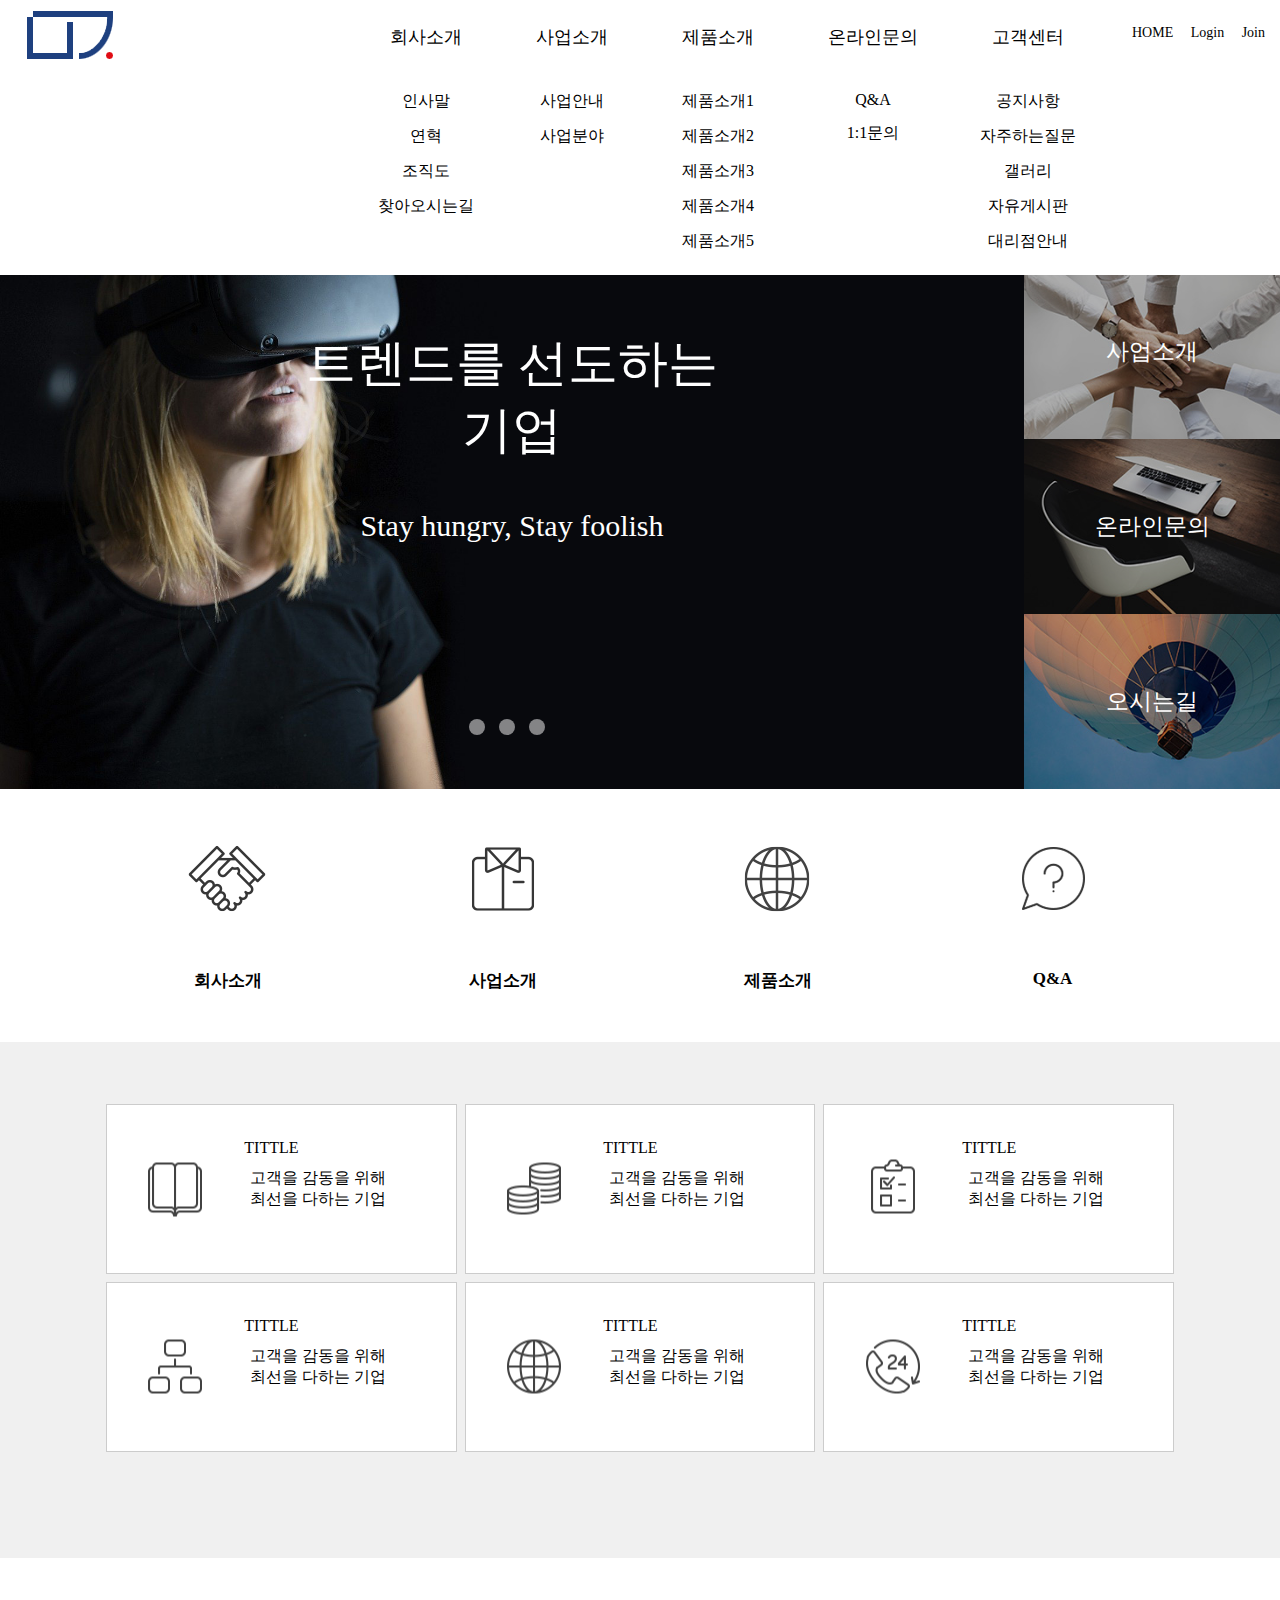
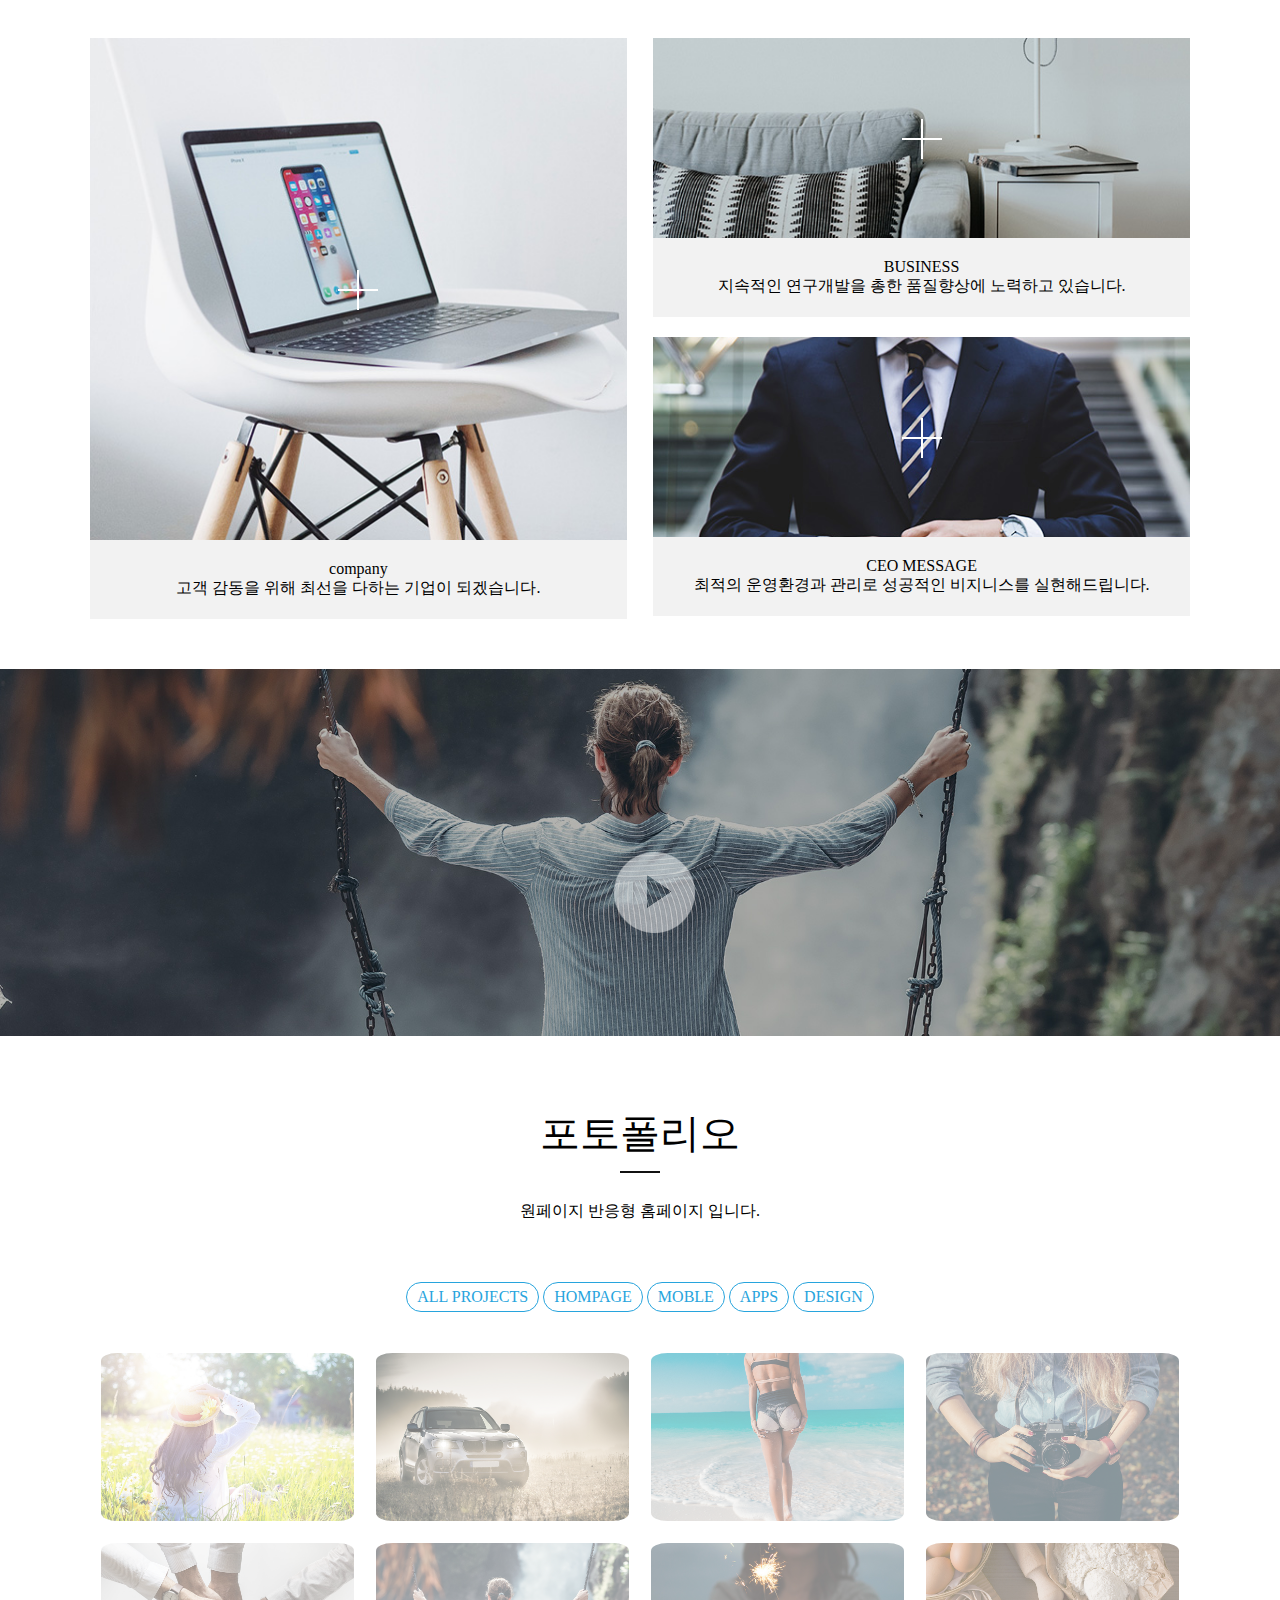
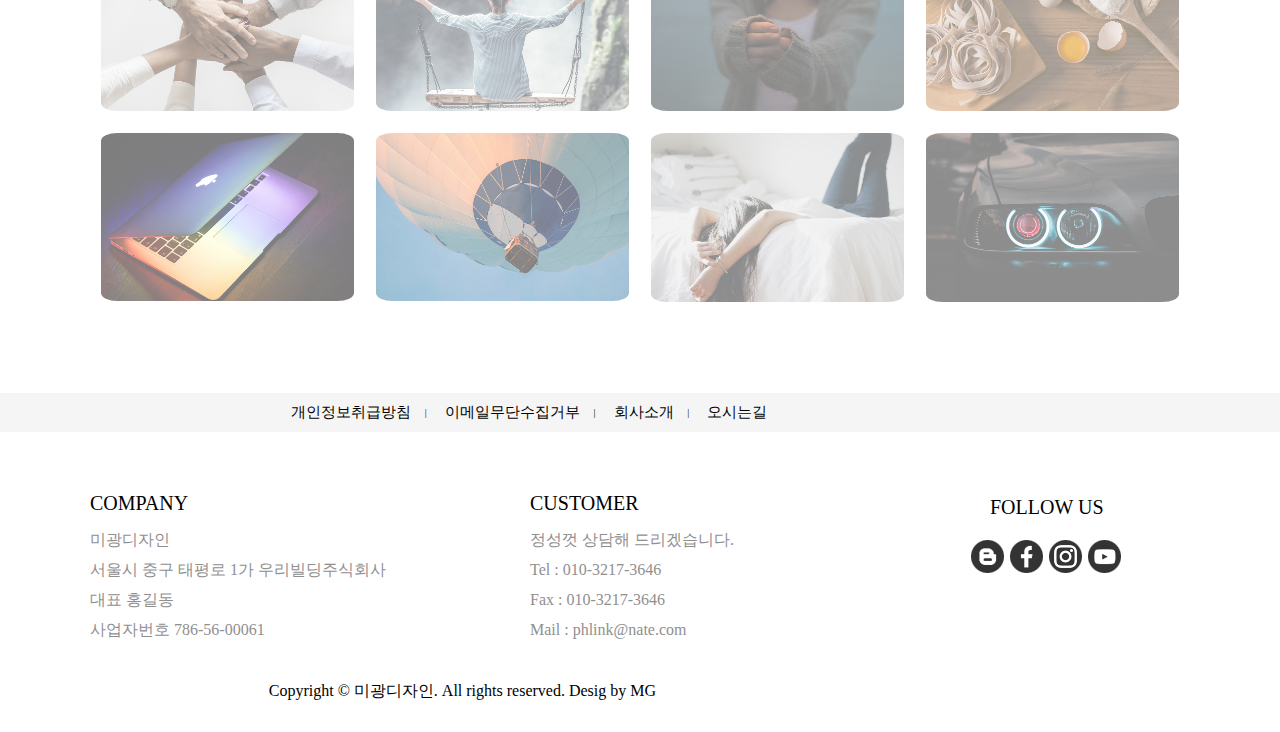
<file: index.html>
<!DOCTYPE html>
<html lang="ko">

<head>
    <meta charset="UTF-8">
    <meta name="viewport" content="width=device-width, initial-scale=1.0">
    <title>미광디자인</title>

    <link rel="stylesheet" href="css/index.css">
    <!-- <script src="js/prefixfree.min.js"></script> -->

    <!--[if lt IE 9]>
        <script src="https://oss.maxcdn.com/libs/html5shiv/3.7.0/html5shiv.js"></script>
    <![endif]-->
</head>

<body>

    <div id="header">
        <div class="topmenu cf">
            <div class="logo">
                <a href="index.html"><img src="images/logo.png" alt=""></a>
            </div>

            <div class="menubox">
                <ul class="depth1 cf">
                    <li><a href="#">회사소개</a>
                        <ul class="depth2">
                            <li><a href="#">인사말</a></li>
                            <li><a href="#">연혁</a></li>
                            <li><a href="#">조직도</a></li>
                            <li><a href="#">찾아오시는길</a></li>
                            <li><a href="#"></a></li>
                        </ul>
                    </li>

                    <li><a href="#">사업소개</a>
                        <ul class="depth2">
                            <li><a href="#">사업안내</a></li>
                            <li><a href="#">사업분야</a></li>
                        </ul>
                    </li>

                    <li><a href="#">제품소개</a>
                        <ul class="depth2">
                            <li><a href="#">제품소개1</a></li>
                            <li><a href="#">제품소개2</a></li>
                            <li><a href="#">제품소개3</a></li>
                            <li><a href="#">제품소개4</a></li>
                            <li><a href="#">제품소개5</a></li>
                        </ul>

                    </li>

                    <li><a href="#">온라인문의</a>
                        <ul class="depth2">
                            <li><a href="#">Q&amp;A</a></li>
                            <li><a href="">1:1문의</a></li>
                        </ul>

                    </li>
                    <li><a href="#">고객센터</a>
                        <ul class="depth2">
                            <li><a href="#">공지사항</a></li>
                            <li><a href="#">자주하는질문</a></li>
                            <li><a href="#">갤러리</a></li>
                            <li><a href="#">자유게시판</a></li>
                            <li><a href="#">대리점안내</a></li>
                        </ul>

                    </li>
                </ul>


            </div>
            <div class="decobox"></div>

            <div class="login_box cf">
                <a href="index.html">HOME</a>
                <a href="login.html">Login</a>
                <a href="join.html">Join</a>
            </div>

        </div>

    </div>

    <div id="section">
        <div class="slide_box">
            <div class="slide_outer">
                <div class="slide">
                    <div class="slide_inner">
                        <div class="text">
                            <h2>트렌드를 선도하는 기업</h2>
                            <p>Stay hungry, Stay foolish</p>
                        </div>
                    </div>
                    <div class="slide_inner">
                        <div class="text">
                            <h2>최고로 가는 최선의 기업</h2>
                            <p>Products for your business</p>
                        </div>
                    </div>
                    <div class="slide_inner">
                        <div class="text">
                            <h2>BEST OF YOUR PARTNER</h2>
                            <p>성공적인 비즈니스를 실현해드립니다.</p>
                        </div>
                    </div>

                </div>

                <div class="slide_dotbox">
                    <a href="#" class="active"><span class="blind">1</span></a>
                    <a href="#"><span class="blind">2</span></a>
                    <a href="#"><span class="blind">3</span></a>
                </div>
            </div>

            <div class="slide_side ">
                <ul class="side_link">
                    <li><a href="#">회사소개</a></li>
                    <li><a href="#">사업소개</a></li>
                    <li><a href="#">온라인문의</a></li>
                    <li><a href="#">오시는길</a></li>
                </ul>
            </div>
        </div>

        <div class="business_info">
            <ul class="business_box row cf">
                <li>
                    <img src="images/bg_business.png" alt=""><br>
                    <a href="#">회사소개</a></li>
                <li>
                    <img src="images/bg_company.png" alt=""><br>
                    <a href="#">사업소개</a></li>
                <li>
                    <img src="images/bg_product.png" alt=""><br>
                    <a href="#">제품소개</a></li>
                <li>
                    <img src="images/bg_qna.png" alt=""><br>
                    <a href="#">Q&amp;A</a></li>
            </ul>
        </div>

        <div class="business_info02">
            <div class="info_big01 ">
                <div class="info_box">
                    <div class="info_box02 row">
                        <img src="images/ico1.png" alt="">
                        <h3>TITTLE</h3>
                        <p>고객을 감동을 위해 <br>
                            최선을 다하는 기업</p>
                    </div>
                </div>
                <div class="info_box">
                    <div class="info_box02 row">
                        <img src="images/ico2.png" alt="">
                        <h3>TITTLE</h3>
                        <p>고객을 감동을 위해 <br>
                            최선을 다하는 기업</p>
                    </div>
                </div>
                <div class="info_box">
                    <div class="info_box02 row">
                        <img src="images/ico3.png" alt="">
                        <h3>TITTLE</h3>
                        <p>고객을 감동을 위해 <br>
                            최선을 다하는 기업</p>
                    </div>
                </div>
            </div>

            <div class="info_big02 row">
                <div class="info_box">
                    <div class="info_box02 row">
                        <img src="images/ico4.png" alt="">
                        <h3>TITTLE</h3>
                        <p>고객을 감동을 위해 <br>
                            최선을 다하는 기업</p>
                    </div>
                </div>
                <div class="info_box">
                    <div class="info_box02 row">
                        <img src="images/ico5.png" alt="">
                        <h3>TITTLE</h3>
                        <p>고객을 감동을 위해 <br>
                            최선을 다하는 기업</p>
                    </div>
                </div>
                <div class="info_box">
                    <div class="info_box02 row">
                        <img src="images/ico6.png" alt="">
                        <h3>TITTLE</h3>
                        <p>고객을 감동을 위해 <br>
                            최선을 다하는 기업</p>
                    </div>
                </div>
            </div>




        </div>

        <div class="business_info03 row">
            <div class="biz_box">

                <ul class="biz_inner cf">
                    <li>
                        <a href="#"><img src="images/ico_more.png" alt=""></a>
                        <div class="text">
                            <h2>company</h2>
                            <p>고객 감동을 위해 최선을 다하는 기업이 되겠습니다.</p>
                        </div>
                    </li>
                    <li>
                        <a href="#"><img src="images/ico_more.png" alt=""></a>
                        <div class="text">
                            <h2>BUSINESS</h2>
                            <p>지속적인 연구개발을 총한 품질향상에 노력하고 있습니다.</p>
                        </div>
                    </li>
                    <li>
                        <a href="#"><img src="images/ico_more.png" alt=""></a>
                        <div class="text">
                            <h2>CEO MESSAGE</h2>
                            <p>최적의 운영환경과 관리로 성공적인 비지니스를 실현해드립니다.</p>
                        </div>
                    </li>

                </ul>


            </div>


        </div>

        <div class="video row">
            <a href="#"><img src="images/movie.jpg" alt=""></a>
            <a href="#"><img src="images/ico_video.png" alt=""></a>

        </div>
        <div class="portfolio">
            <h1>포토폴리오</h1>
            <p> 원페이지 반응형 홈페이지 입니다.</p>
            <div class="round_box">
                <ul class="keyword">
                    <li><a href="#">ALL PROJECTS</a></li>
                    <li><a href="#">HOMPAGE</a></li>
                    <li><a href="#">MOBLE</a></li>
                    <li><a href="#">APPS</a></li>
                    <li><a href="#">DESIGN</a></li>
                </ul>
                <div class="photo_box row">
                    <ul class="cf">
                        <li><img src="images/img1.jpg" alt=""></li>
                        <li><img src="images/img2.jpg" alt=""></li>
                        <li><img src="images/img3.jpg" alt=""></li>
                        <li><img src="images/img4.jpg" alt=""></li>
                        <li><img src="images/img5.jpg" alt=""></li>
                        <li><img src="images/img6.jpg" alt=""></li>
                        <li><img src="images/img7.jpg" alt=""></li>
                        <li><img src="images/img8.jpg" alt=""></li>
                        <li><img src="images/img9.jpg" alt=""></li>
                        <li><img src="images/img10.jpg" alt=""></li>
                        <li><img src="images/img11.jpg" alt=""></li>
                        <li><img src="images/img12.jpg" alt=""></li>
                    </ul>

                    </ul>
                </div>
            </div>

        </div>
    </div>
    <div id="footer">
        <div class="privacy">
            <div class="privacy_dox cf">
                <a href="#">개인정보취급방침</a>
                <a href="#">이메일무단수집거부</a>
                <a href="#">회사소개</a>
                <a href="#">오시는길</a>
            </div>
        </div>
        <div class="company_info cf">
            <div class="company_box cf row">
                <div class="company">
                    <h2>COMPANY</h2>
                    <p>
                        미광디자인 <br>
                        서울시 중구 태평로 1가 우리빌딩주식회사 <br>
                        대표 홍길동<br>
                        사업자번호 786-56-00061
                    </p>
                </div>
                <div class="customer">
                    <h2>CUSTOMER</h2>
                       <p>
                        정성껏 상담해 드리겠습니다.<br>
                         Tel : 010-3217-3646<br>
                         Fax : 010-3217-3646<br>
                         Mail : phlink@nate.com<br>
                       </p>
                    
                      
                   
                </div>
                <div class="followus">
                    <h2> FOLLOW US</h2>
                    <p>
                        <a href="#"><img src="images/bt_blog.png" alt=""></a>
                        <a href="#"><img src="images/bt_facebook.png" alt=""></a>
                        <a href="#"><img src="images/bt_instagram.png" alt=""></a>
                        <a href="#"><img src="images/bt_youtube.png" alt=""></a>
                    </p>
                </div>

            
            </div>
             <div class="copy row">
                <p>Copyright © 미광디자인. All rights reserved. Desig by MG</p>
            </div> 



        </div>


    </div>







</body>

</html>
</file>
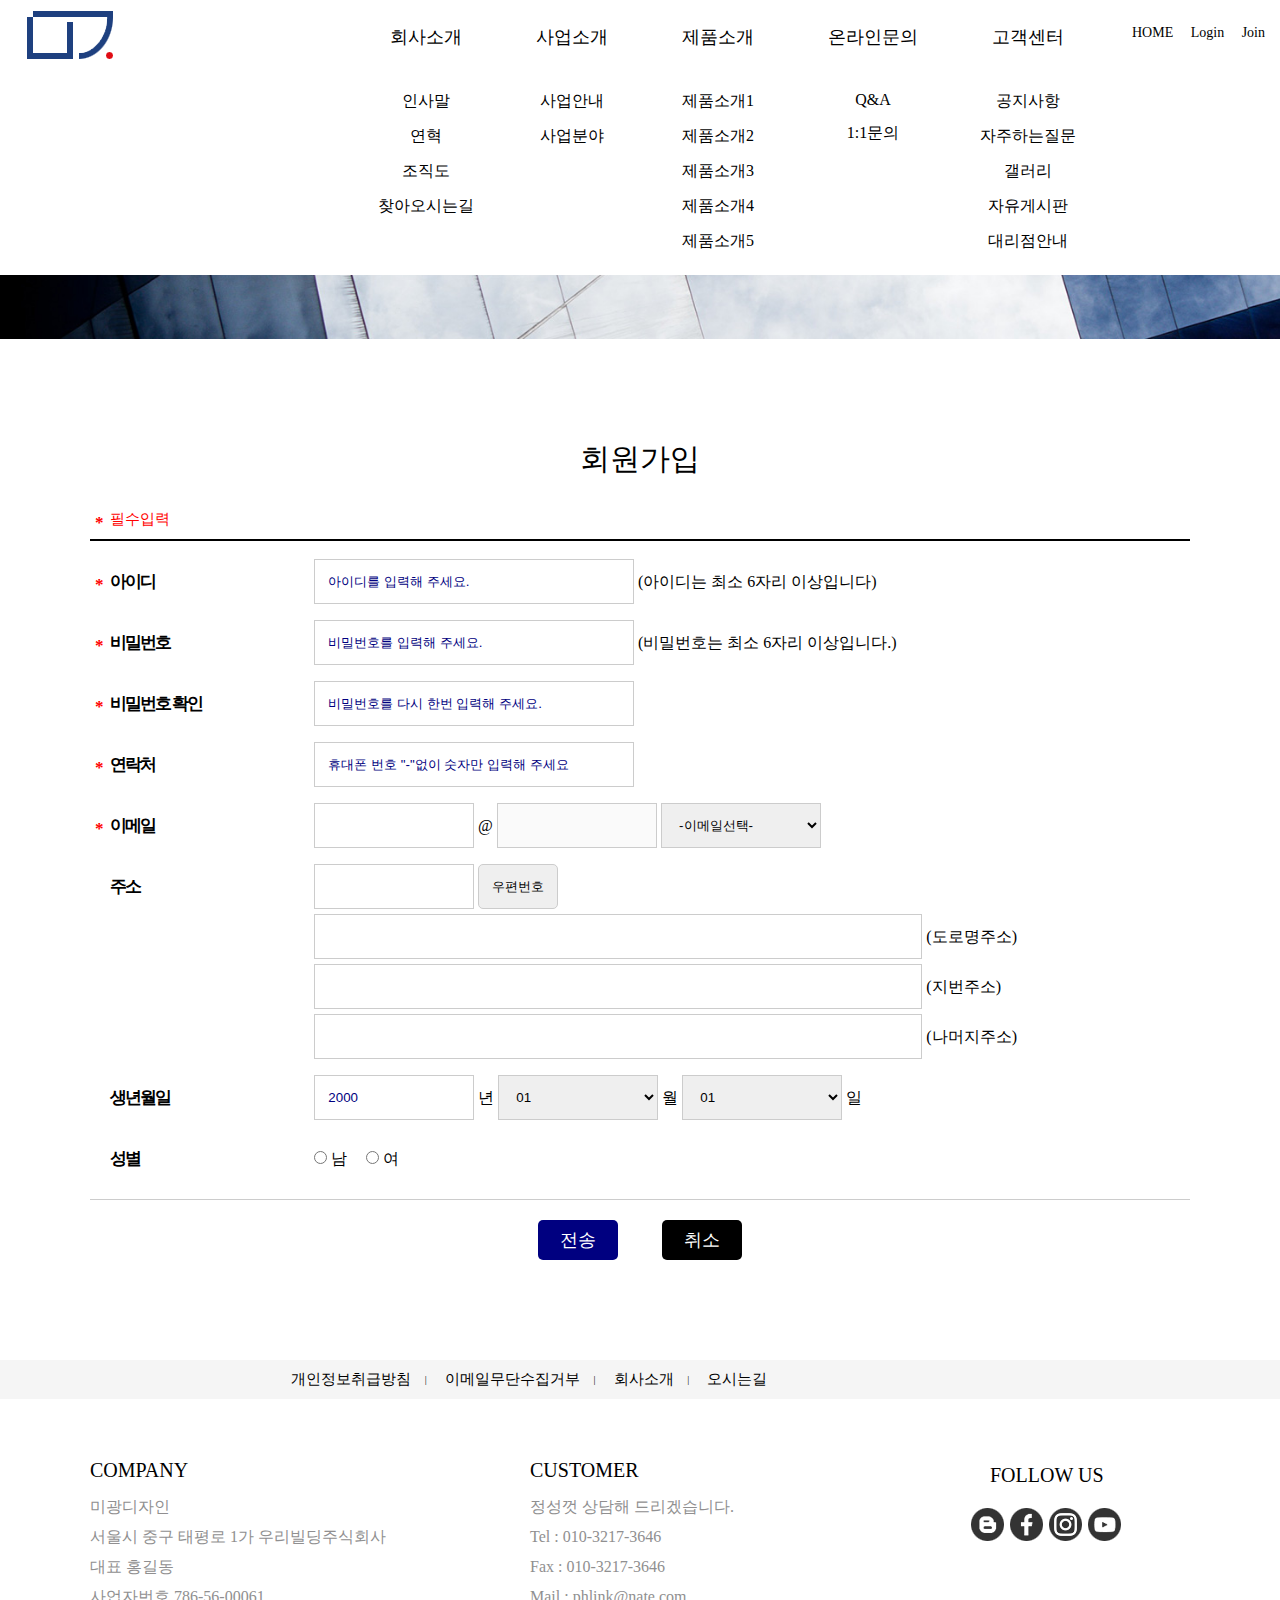
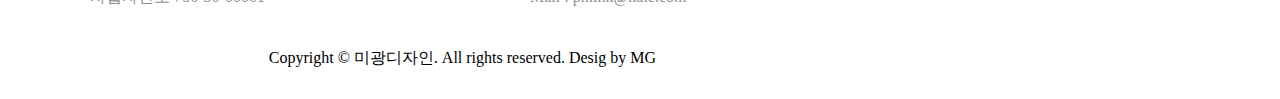
<file: join.html>
<!DOCTYPE html>
<html lang="en">
<head>
    <meta charset="UTF-8">
    <meta name="viewport" content="width=device-width, initial-scale=1.0">
    <title>회원가입</title>
    <link rel="stylesheet" href="css/join.css">
    
    <!--[if lt IE 9]>
        <script src="https://oss.maxcdn.com/libs/html5shiv/3.7.0/html5shiv.js"></script>
    <![endif]-->
</head>
<body>
    <div id="header">
        <div class="topmenu cf">
            <div class="logo">
                <a href="index.html"><img src="images/logo.png" alt=""></a>
            </div>

            <div class="menubox">
                <ul class="depth1 cf">
                    <li><a href="#">회사소개</a>
                        <ul class="depth2">
                            <li><a href="#">인사말</a></li>
                            <li><a href="#">연혁</a></li>
                            <li><a href="#">조직도</a></li>
                            <li><a href="#">찾아오시는길</a></li>
                            <li><a href="#"></a></li>
                        </ul>
                    </li>

                    <li><a href="#">사업소개</a>
                        <ul class="depth2">
                            <li><a href="#">사업안내</a></li>
                            <li><a href="#">사업분야</a></li>
                        </ul>
                    </li>

                    <li><a href="#">제품소개</a>
                        <ul class="depth2">
                            <li><a href="#">제품소개1</a></li>
                            <li><a href="#">제품소개2</a></li>
                            <li><a href="#">제품소개3</a></li>
                            <li><a href="#">제품소개4</a></li>
                            <li><a href="#">제품소개5</a></li>
                        </ul>

                    </li>

                    <li><a href="#">온라인문의</a>
                        <ul class="depth2">
                            <li><a href="#">Q&amp;A</a></li>
                            <li><a href="">1:1문의</a></li>
                        </ul>

                    </li>
                    <li><a href="#">고객센터</a>
                        <ul class="depth2">
                            <li><a href="#">공지사항</a></li>
                            <li><a href="#">자주하는질문</a></li>
                            <li><a href="#">갤러리</a></li>
                            <li><a href="#">자유게시판</a></li>
                            <li><a href="#">대리점안내</a></li>
                        </ul>

                    </li>
                </ul>


            </div>
            <div class="decobox"></div>

            <div class="login_box cf">
                <a href="index.html">HOME</a>
                <a href="login.html">Login</a>
                <a href="join.html">Join</a>
            </div>

        </div>

    </div>
    <div id="section">
        <div class="extra_service">
            <h1>부가서비스</h1>
        </div>
        <div class="join_box row">
            <h2>회원가입</h2>
            <form action="#" method="post" class="join_form">
                <fieldset>
                    <legend>회원가입양식</legend>
                    <p class="info_pilsoo pilsoo_item">필수입력</p>
                    <ul class="info_list">
                        <li>
                            <label for="name_lbl" class="tit_lbl pilsoo_item">아이디</label>
                            <div class="info_content">
                                <input required class="w320" type="text" id="name_lbl" placeholder="아이디를 입력해 주세요."> 
                                <span>(아이디는 최소 6자리 이상입니다)</span>
                            </div>
                        </li>
                        <li>
                            <label for="password_lbl" class="tit_lbl pilsoo_item">비밀번호</label>
                            <div class="info_content">
                                <input class="w320" type="password" id="password_lbl" placeholder="비밀번호를 입력해 주세요.">
                                <span>(비밀번호는 최소 6자리 이상입니다.)</span>
                            </div>
                        </li>
                        <li>
                            <label for="passwordok_lbl" class="tit_lbl pilsoo_item">비밀번호 확인</label>
                            <div class="info_content">
                                <input class="w320" type="password" id="passwordok_lbl" placeholder="비밀번호를 다시 한번 입력해 주세요.">
                            </div>
                        </li>
                        <li>
                            <label for="phone_lbl" class="tit_lbl pilsoo_item">연락처</label>
                            <div class="info_content">
                                <input class="w320" type="text" id="phone_lbl" placeholder='휴대폰 번호 "-"없이 숫자만 입력해 주세요'>
                            </div>
                        </li>
                        <li>
                            <label for="email_lbl" class="tit_lbl pilsoo_item">이메일</label>
                            <div class="info_content">
                                <input class="w160" type="text" id="email_lbl">
                                <span>@</span>
                                <input class="w160" type="text" id="domain" disabled>
                                <select id="email_choice" class="w160">
                                    <option value="nochoice">-이메일선택-</option>
                                    <option value="naver.com">네이버</option>
                                    <option value="daum.net">다음</option>
                                    <option value="self">직접입력</option>
                                </select>
                            </div>
                        </li>
                        <li>
                            <label for="addr_lbl" class="tit_lbl">주소</label>
                            <div class="info_content">
                                <input class="w160 mb3" type="text" id="addr_lbl"> <button type="button">우편번호</button><br>
                                <input class="w70p mb3" type="text" id="addr1"> <span>(도로명주소)</span><br>
                                <input class="w70p mb3" type="text" id="addr2"> <span>(지번주소)</span><br>
                                <input class="w70p" type="text" id="addr3"> <span>(나머지주소)</span>
                            </div>
                        </li>
                        <li>
                            <label for="birthday" class="tit_lbl">생년월일</label>
                            <div class="info_content">
                                <input class="w160" type="text" id="birthday" placeholder="2000"> <span>년</span>
                                <select id="birthday" class="w160">
                                    <option value="01">01</option>
                                    <option value="02">02</option>
                                    <option value="03">03</option>
                                    <option value="04">04</option>
                                    <option value="05">05</option>
                                    <option value="06">06</option>
                                    <option value="07">07</option>
                                    <option value="08">08</option>
                                    <option value="09">09</option>
                                    <option value="11">10</option>
                                    <option value="12">12</option>
                                   
                                </select> <span>월</span>
                                <select  id="w160" class="w160">
                                    <option value="01">01</option>
                                    <option value="02">02</option>
                                    <option value="03">03</option>
                                    <option value="04">04</option>
                                    <option value="05">05</option>
                                    <option value="06">06</option>
                                    <option value="07">07</option>
                                    <option value="08">08</option>
                                    <option value="09">09</option>
                                    <option value="10">10</option>
                                    <option value="11">11</option>
                                    <option value="12">12</option>
                                    <option value="13">13</option>
                                    <option value="14">14</option>
                                    <option value="15">15</option>
                                    <option value="16">16</option>
                                    <option value="17">17</option>
                                    <option value="18">18</option>
                                    <option value="19">19</option>
                                    <option value="20">20</option>
                                    <option value="21">21</option>
                                    <option value="22">22</option>
                                    <option value="23">23</option>
                                    <option value="24">24</option>
                                    <option value="25">25</option>
                                    <option value="26">26</option>
                                    <option value="27">27</option>
                                    <option value="28">28</option>
                                    <option value="29">29</option>
                                    <option value="30">30</option>
                                    <option value="31">31</option>
                                   
                                </select> <span>일</span>


                            </div>
                        </li>
                        <li>
                            <label class="tit_lbl">성별</label>
                            <div class="info_content gender_area">
                                <input type="radio" name="gender" id="male" vlaue="남">
                                <label for="male">남</label>
                                <input type="radio" name="gender" id="female" value="여">
                                <label for="female">여</label>
                            </div>
                        </li>
                        
                    </ul>
                    <div class="btn">
                        <input type="submit" value="전송">
                        <input type="reset" value="취소">
                    </div>
                </fieldset>
            </form>
        </div>

        

    </div>

    <div id="footer">
        <div class="privacy">
            <div class="privacy_dox cf">
                <a href="#">개인정보취급방침</a>
                <a href="#">이메일무단수집거부</a>
                <a href="#">회사소개</a>
                <a href="#">오시는길</a>
            </div>
        </div>
        <div class="company_info cf">
            <div class="company_box cf row">
                <div class="company">
                    <h2>COMPANY</h2>
                    <p>
                        미광디자인 <br>
                        서울시 중구 태평로 1가 우리빌딩주식회사 <br>
                        대표 홍길동<br>
                        사업자번호 786-56-00061
                    </p>
                </div>
                <div class="customer">
                    <h2>CUSTOMER</h2>
                       <p>
                        정성껏 상담해 드리겠습니다.<br>
                         Tel : 010-3217-3646<br>
                         Fax : 010-3217-3646<br>
                         Mail : phlink@nate.com<br>
                       </p>
                    
                      
                   
                </div>
                <div class="followus">
                    <h2> FOLLOW US</h2>
                    <p>
                        <a href="#"><img src="images/bt_blog.png" alt=""></a>
                        <a href="#"><img src="images/bt_facebook.png" alt=""></a>
                        <a href="#"><img src="images/bt_instagram.png" alt=""></a>
                        <a href="#"><img src="images/bt_youtube.png" alt=""></a>
                    </p>
                </div>

            
            </div>
             <div class="copy row">
                <p>Copyright © 미광디자인. All rights reserved. Desig by MG</p>
            </div> 



        </div>


    </div>

</body>
</html>
</file>
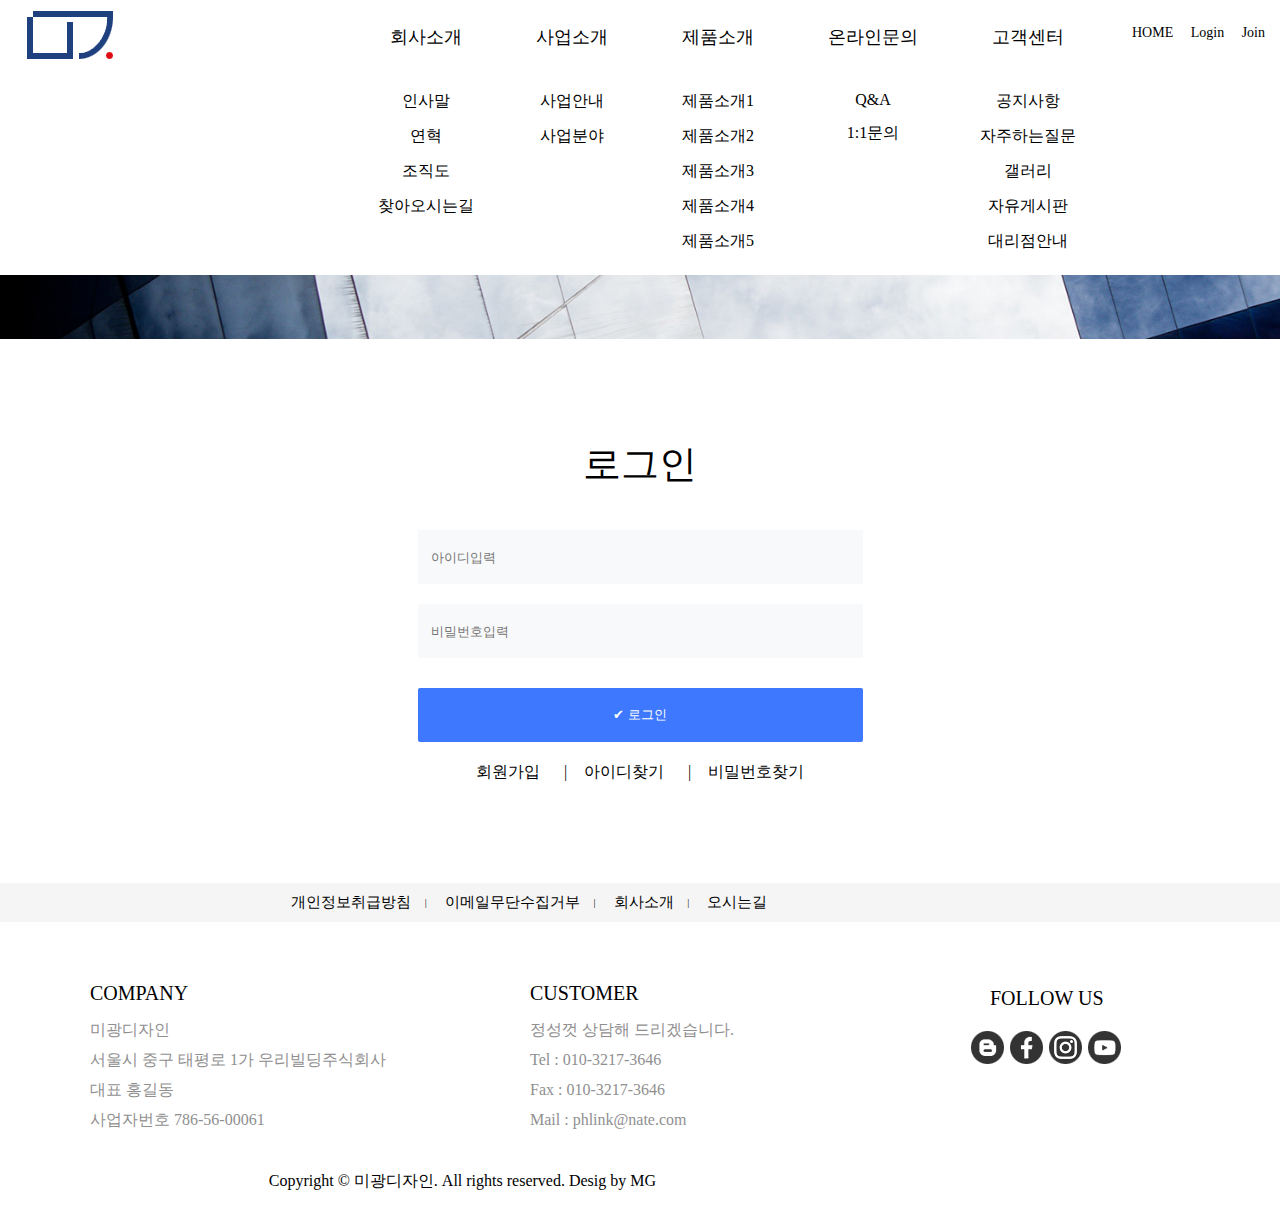
<file: login.html>
<!DOCTYPE html>
<html lang="en">
<head>
    <meta charset="UTF-8">
    <meta name="viewport" content="width=device-width, initial-scale=1.0">
    <title>로그인</title>
    <link rel="stylesheet" href="css/login.css">
    
    <!--[if lt IE 9]>
        <script src="https://oss.maxcdn.com/libs/html5shiv/3.7.0/html5shiv.js"></script>
    <![endif]-->
</head>
<body>
    <div id="header">
        <div class="topmenu cf">
            <div class="logo">
                <a href="index.html"><img src="images/logo.png" alt=""></a>
            </div>

            <div class="menubox">
                <ul class="depth1 cf">
                    <li><a href="#">회사소개</a>
                        <ul class="depth2">
                            <li><a href="#">인사말</a></li>
                            <li><a href="#">연혁</a></li>
                            <li><a href="#">조직도</a></li>
                            <li><a href="#">찾아오시는길</a></li>
                            <li><a href="#"></a></li>
                        </ul>
                    </li>

                    <li><a href="#">사업소개</a>
                        <ul class="depth2">
                            <li><a href="#">사업안내</a></li>
                            <li><a href="#">사업분야</a></li>
                        </ul>
                    </li>

                    <li><a href="#">제품소개</a>
                        <ul class="depth2">
                            <li><a href="#">제품소개1</a></li>
                            <li><a href="#">제품소개2</a></li>
                            <li><a href="#">제품소개3</a></li>
                            <li><a href="#">제품소개4</a></li>
                            <li><a href="#">제품소개5</a></li>
                        </ul>

                    </li>

                    <li><a href="#">온라인문의</a>
                        <ul class="depth2">
                            <li><a href="#">Q&amp;A</a></li>
                            <li><a href="">1:1문의</a></li>
                        </ul>

                    </li>
                    <li><a href="#">고객센터</a>
                        <ul class="depth2">
                            <li><a href="#">공지사항</a></li>
                            <li><a href="#">자주하는질문</a></li>
                            <li><a href="#">갤러리</a></li>
                            <li><a href="#">자유게시판</a></li>
                            <li><a href="#">대리점안내</a></li>
                        </ul>

                    </li>
                </ul>


            </div>
            <div class="decobox"></div>

            <div class="login_box cf">
                <a href="index.html">HOME</a>
                <a href="login.html">Login</a>
                <a href="join.html">Join</a>
            </div>

        </div>

        
    </div>

    <div class="extra_service">
        <h1>부가서비스</h1>
    </div>

    <div id="login_section">
        
        <div< class="login_box row">
        <h2>로그인</h2>
            <form action="#" method="post" class="login_form">
                <fieldset>
                   <div.ldpw_box>
                        <legend>로그인</legend>
                        <div class="login_pw">
                         <input type="text" placeholder="아이디입력" id="ld_lbl"><br>
                         <input type="text" placeholder="비밀번호입력" id="pw_lbl">
                        </div>
                        <button type="submit">&#10004; 로그인</button>
                        <div class="info">
                            <a href="#">회원가입</a>
                            <a href="#">아이디찾기</a>
                            <a href="#">비밀번호찾기</a>
                        </div>
                   </div.ldpw_box>
                        
                     
                </fieldset>
            </form>
        </div>
    </div>




    <div id="footer">
        <div class="privacy">
            <div class="privacy_dox cf">
                <a href="#">개인정보취급방침</a>
                <a href="#">이메일무단수집거부</a>
                <a href="#">회사소개</a>
                <a href="#">오시는길</a>
            </div>
        </div>
        <div class="company_info cf">
            <div class="company_box cf row">
                <div class="company">
                    <h2>COMPANY</h2>
                    <p>
                        미광디자인 <br>
                        서울시 중구 태평로 1가 우리빌딩주식회사 <br>
                        대표 홍길동<br>
                        사업자번호 786-56-00061
                    </p>
                </div>
                <div class="customer">
                    <h2>CUSTOMER</h2>
                       <p>
                        정성껏 상담해 드리겠습니다.<br>
                         Tel : 010-3217-3646<br>
                         Fax : 010-3217-3646<br>
                         Mail : phlink@nate.com<br>
                       </p>
                    
                      
                   
                </div>
                <div class="followus">
                    <h2> FOLLOW US</h2>
                    <p>
                        <a href="#"><img src="images/bt_blog.png" alt=""></a>
                        <a href="#"><img src="images/bt_facebook.png" alt=""></a>
                        <a href="#"><img src="images/bt_instagram.png" alt=""></a>
                        <a href="#"><img src="images/bt_youtube.png" alt=""></a>
                    </p>
                </div>

            
            </div>
             <div class="copy row">
                <p>Copyright © 미광디자인. All rights reserved. Desig by MG</p>
            </div> 



        </div>


    </div>

</body>
</html>
</file>
<file: css/index.css>
@charset "utf-8";
@import "reset.css";
@import "common.css";

/* 슬라이드 */
#section {padding-top: 10px;}
#section .slide_box { position: relative;}
#section .slide_box .slide {width:80%; height: 700px; overflow: hidden; }
#section .slide_box .slide .slide_inner
{background-size: cover; background-repeat:no-repeat; height:700px; position: relative; }

#section .slide_box .slide .slide_inner:nth-child(1) {background-image: url(../images/slide1.jpg);}
#section .slide_box .slide .slide_inner:nth-child(2) {background-image: url(../images/slide2.jpg);}
#section .slide_box .slide .slide_inner:nth-child(3) {background-image: url(../images/slide3.jpg);}

#section .slide_box .slide .slide_inner .text 
{text-align: center; position: absolute; top: 50%;
    left: 50%; transform: translate(-50%, -50%);}
#section .slide_box .slide .slide_inner .text h2
{font-size: 50px; color: #fff; padding: 20px 30px 25px;}
#section .slide_box .slide .slide_inner .text p 
{font-size: 30px; color: #fff; padding: 20px 30px 25px;}

/* 슬라이드 도트 박스*/
#section .slide_outer .slide_dotbox {position: absolute; top:90%; width: 80%; text-align: center;}
#section .slide_outer .slide_dotbox a { display: inline-block; width: 16px; height: 16px;
background-color:rgba(255, 255, 255, 0.5); border-radius: 50%; margin-right: 10px;}
#section .slide_outer .slide_dotbox a:active {border: 3px solid rgba(255, 255, 255, 1); 
width: 16px; height: 16px; }

/* 사이드 박스*/
#section .slide_box .slide_side
{width: 20%; display: block; position: absolute; top: 0; right: 0;}
#section .slide_box .slide_side .side_link {height: 700px;}
#section .slide_box .slide_side .side_link li
{background-size: cover; background-repeat:no-repeat; height:25%;}
#section .slide_box .slide_side .side_link li:nth-child(1) {background-image:url(../images/bg1.jpg) ;}
#section .slide_box .slide_side .side_link li:nth-child(2) {background-image:url(../images/bg2.jpg) ;}
#section .slide_box .slide_side .side_link li:nth-child(3) {background-image:url(../images/bg3.jpg) ;}
#section .slide_box .slide_side .side_link li:nth-child(4) {background-image:url(../images/bg4.jpg) ;}
#section .slide_box .slide_side .side_link li {font-size: 23px; text-align: center; color: #fff; }
#section .slide_box .slide_side .side_link li > a {line-height: 175px; display: block; height: 100%; background-color:rgba(0, 0, 0, 0.3); }
#section .slide_box .slide_side .side_link li:hover > a {line-height: 175px; display: block; height: 100%; background-color:rgba(0, 144, 255, 0.3) ; }

/* 비즈니스 박스*/
#section .business_info {padding-top: 50px; width: 100%; }
#section .business_info .business_box {text-align: center;}
#section .business_info .business_box li {float: left; width: 25%;  }

#section .business_info .business_box li a {display:inline-block; text-align: center; padding: 50px 0px;
font-size: 17px; font-weight: bold;}
#section .business_info .business_box li img {transition: all 0.5s;}
#section .business_info .business_box li:hover img {transform: translateY(-10%);}

/*비즈니스 박스 2*/
#section .business_info02 {background: #f0f0f0; width: 100%; padding: 60px 0 100px 0;}
#section .business_info02 .info_big01,
#section .business_info02 .info_big02 {text-align: center;}
#section .business_info02 .info_big01 .info_box, 
#section .business_info02 .info_big02 .info_box {display: inline-block;  padding:2px ;}
#section .business_info02 .info_box02
{width: 350.95px; height: 170px; background: #fff; border: 1px solid #ccc; position: relative; }
#section .business_info02 .info_box02 img 
{position: absolute; top: 50%; left: 10%; transform: translateY(-50%);}
#section .business_info02 .info_box02 h3  
{position: absolute; top: 20%; right:45%;  }
#section .business_info02 .info_box02 p
 {position: absolute; top: 50%; right:20%; transform: translateY(-50%);}

 /* 비지니스 박스 3 */
 #section .biz_box {width: 100%; padding-top:80px ; padding-bottom: 50px; }
#section .biz_box .biz_inner li { position: relative; text-align:center; }
#section .biz_box .biz_inner li > a img { transition:all 0.5s}
#section .biz_box .biz_inner li a:hover {background: red; width: 100%;}
#section .biz_box .biz_inner li > a:hover img { transform: rotate(1turn);}

#section .biz_box .biz_inner li:first-child {float: left; width:48.8% }
#section .biz_box .biz_inner li:first-child > a {display: block; transition:all 0.5s; background: no-repeat ; background-size:cover ; height: 502px; line-height:502px }
#section .biz_box .biz_inner li:first-child > a { background-image: url(../images/m01.jpg); }
#section .biz_box .biz_inner li .text { background: #f2f2f2; padding: 20px 10px; }

#section .biz_box .biz_inner li:nth-child(2) {float: right; width: 48.8%;margin-bottom:20px }
#section .biz_box .biz_inner li:nth-child(2) > a {display: block; transition:all 0.5s; background: no-repeat ; background-size:cover ; background-position:center ;  height: 200px; line-height:200px }
#section .biz_box .biz_inner li:nth-child(2) > a {background-image: url(../images/m02.jpg);}

#section .biz_box .biz_inner li:nth-child(3) {float: right; width: 48.8%; }
#section .biz_box .biz_inner li:nth-child(3) > a {display: block; transition:all 0.5s; background: no-repeat ; background-size:cover ; height: 200px; line-height:200px }
#section .biz_box .biz_inner li:nth-child(3) > a {background-image: url(../images/m03.jpg);}

 /* 동영상*/
 #section .video {max-width: 100%; position: relative;}
 #section .video a:first-child > img {width: 100%;}
 #section .video a:nth-child(2) {position: absolute; top: 50%; left: 48%; opacity: 0.5; }
 #section .video a:nth-child(2):hover {opacity: 1;}
 /*포토폴리오*/
 #section .portfolio {width: 100%; padding-top:70PX; padding-bottom:80px ;}
 #section .portfolio h1 {text-align: center; ; font-size: 40px; position: relative; padding-bottom: 10px;}
 #section .portfolio h1:after {content: ''; width: 40px; height:2px; background: #111; 
    position:absolute ; top: 100%; left: 50%; transform: translate(-50%);}
#section .portfolio p {text-align: center; padding:30px 0; font-size: 16px;}
#section .portfolio .keyword {text-align: center; padding: 30px 0px;}
#section .portfolio .keyword li 
{display: inline-block; border: 1px solid #27a4dd; color:#27a4dd; padding: 5px 10px; border-radius: 50px;}
#section .portfolio .Photo_box  {width: 235px; height: 175px; letter-spacing: 20px;}
#section .portfolio .keyword li:hover{background: #27a4dd; color: #fff;}
#section .portfolio .photo_box li img{ width: 25%; height: 25%; border-radius: 10%; border: 1px solid #fff; float: left;
padding: 10px; opacity: 0.5;}
#section .portfolio .photo_box li:hover img {opacity: 1;}
</file>
<file: css/join.css>
@charset "utf-8";
@import "reset.css";
@import "common.css";


#section .extra_service 
{background-size: cover; background-repeat:no-repeat; height: 260px; text-align: center; padding: 100px 0;}
#section .extra_service {background-image: url(../images/sub_img6.jpg);}
#section .extra_service h1 
{ font-size: 50px;
color: #fff; text-shadow: 1px 1px 2px #333;}

::placeholder { color:navy }
.join_box { padding:100px 0 100px }
.join_box h2 { text-align:center; font-size:30px;
    padding-bottom:30px }

.join_form .info_pilsoo { padding-left:20px; padding-bottom:10px; border-bottom:2px solid #000; font-size:15px; color:#f00; }    
.join_form .pilsoo_item { position:relative }
.join_form .pilsoo_item:before {content:"*"; position:absolute; left:5px; top:3px; width:15px; font-weight:bold; font-size:17px; color:#f00; }    

.join_form .info_list {padding:10px 0; border-bottom:1px solid #ccc;}
.join_form .info_list li {padding:8px 0}
.join_form .tit_lbl { display:inline-block; width:20%; line-height:45px; font-weight:bold; font-size:17px; letter-spacing: -2px; padding-left:20px;  }
.join_form .info_content { display:inline-block; width:79%; vertical-align:top }
.join_form .info_content input[type=text],
.join_form .info_content input[type=password],
.join_form .info_content input[type=date],
.join_form .info_content select { height:45px; border: 1px solid #ccc; padding:0 1em; vertical-align:top;  }
.join_form .w320 { width:320px }
.join_form .w160 { width:160px }
.join_form .info_content span { line-height:45px; }
.join_form .w70p { width:70% }
.join_form .mb3 { margin:0px 0 5px}
.join_form .info_content button { height:45px; width:80px; border:1px solid #ccc; border-radius:5px }
.join_form .info_content button:hover { cursor:pointer; background:#ddd }
.join_form .gender_area label { line-height:45px; padding-right:15px  }

.join_form .btn { margin-top:20px; text-align:center }    
.join_form .btn input { width:80px; height:40px; 
    background:#000; color:#fff; 
    border:none; border-radius:5px; 
    font-size:18px; margin:0 20px }
.join_form .btn input[type=submit] {
    background:navy }
</file>
<file: css/login.css>
@charset "utf-8";
@import "reset.css";
@import "common.css";




 .extra_service {background-size: cover; background-repeat:no-repeat; height: 260px; text-align: center; padding: 100px 0;}
 .extra_service {background-image: url(../images/sub_img6.jpg); margin-bottom: 100px;}
 .extra_service h1 { font-size: 50px; color: #fff; text-shadow: 1px 1px 2px #333;}

#login_section .login_box {
    padding: 217px 0 100px;
    outline: none;
    text-align: center;
}

#login_section h2 {
    
    font-size: 38px;
    padding-bottom: 30px;
}

#login_section input {width: 445px;
     height: 54px; margin: 10px 0;
      background:#f8f9fa; padding-left:1em ; border:none ;}

#login_section button {width: 445px; height: 54px; background: #3e78ff; margin: 20px 0;
color: #fff; border-radius:2px ;}
#login_section .info {margin-bottom: 100px;}
#login_section .info a {padding:0 20px; position: relative;}
#login_section .info a:before {content: '|'; position: absolute; top: 0; left: 0px;}
#login_section .info a:first-child:before {display: none;}
</file>
